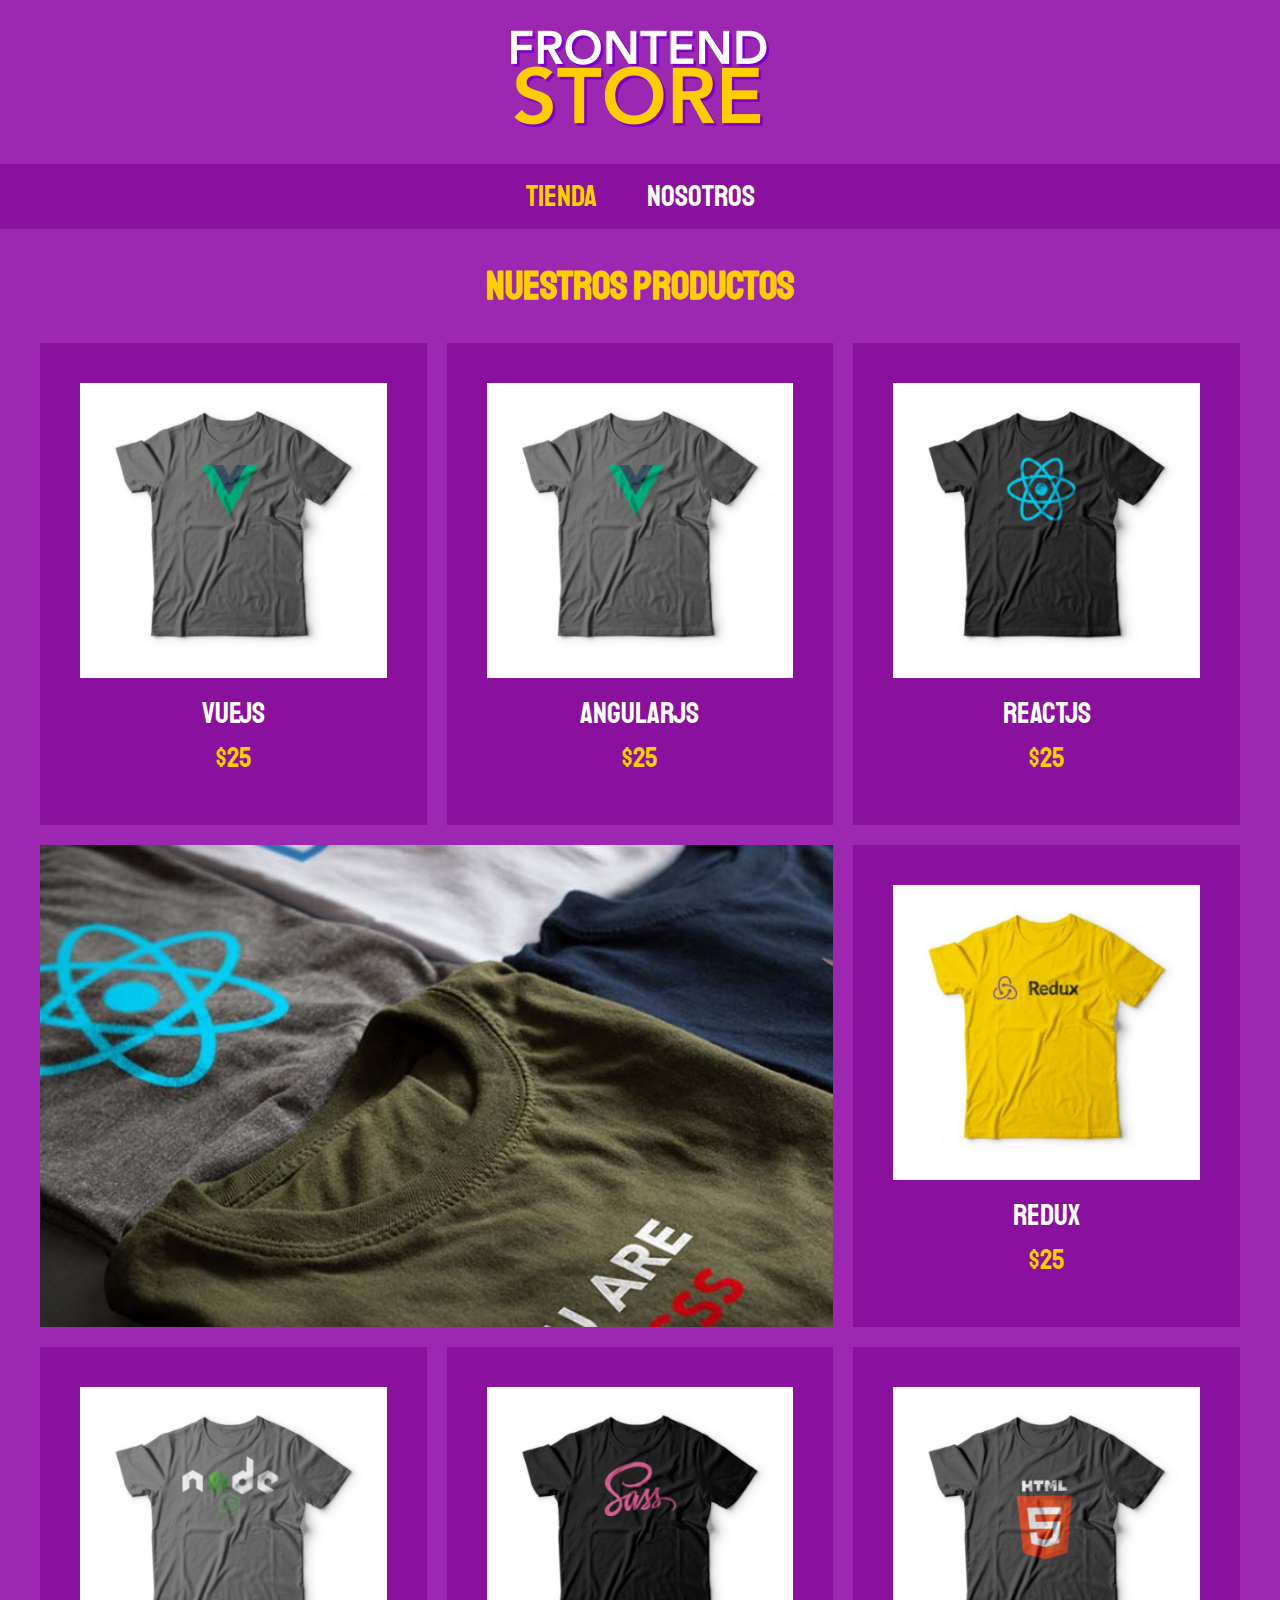
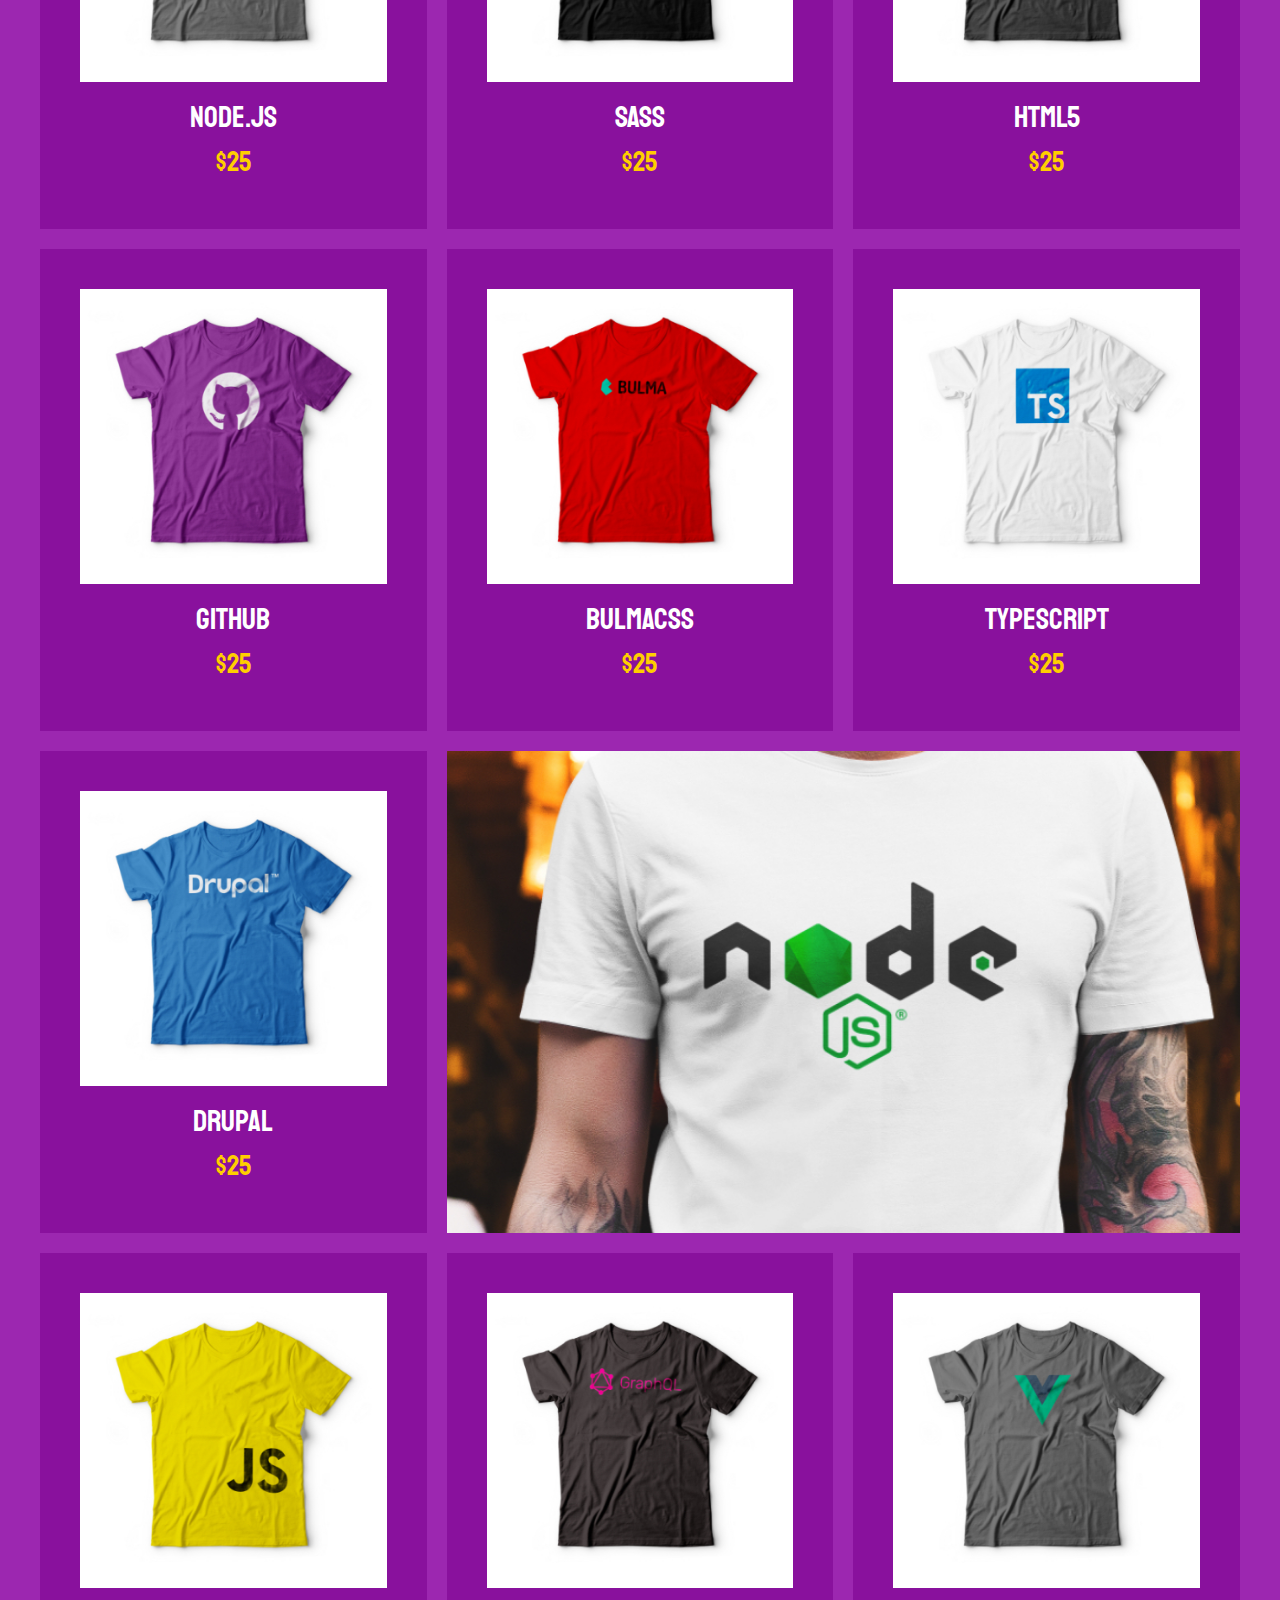
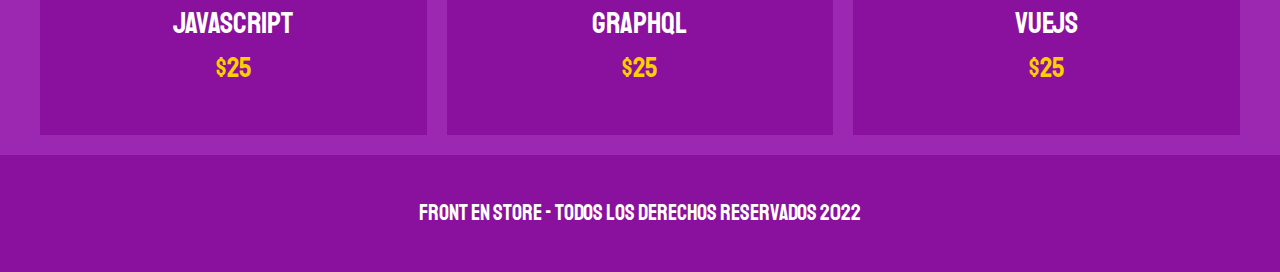
<file: index.html>
<!DOCTYPE html>
<html lang="en">
<head>
    <meta charset="UTF-8">
    <meta http-equiv="X-UA-Compatible" content="IE=edge">
    <meta name="viewport" content="width=device-width, initial-scale=1.0">
    <title>FrontEnd Store</title>
    <link rel="stylesheet" href="css/normalize.css">
    <link href="https://fonts.googleapis.com/css2?family=Staatliches&display=swap" rel="stylesheet">
    <link rel="stylesheet" href="css/style.css">

</head>
<body>
    <header class="header">
        <a href="index.html">
            <img class="header__logo" src="img/logo.png" alt="logotipo">
        </a>
    </header>

    <nav class="navegacion">
        <a class="navegacion__enlace navegacion__enlace--activo" href="index.html">Tienda</a>
        <a class="navegacion__enlace" href="nosotros.html">Nosotros</a>
    </nav>

    <main class="contenedor">
        <h1>Nuestros productos</h1>

        <div class="grid">
            <div class="producto">
                <a class="producto.html">
                    <img class="producto__imagen" src="img/1.jpg" alt="imagen camisa">
                    <div class="producto__informacion">
                        <p class="producto__nombre"> VueJS</p>
                        <p class="producto__precio"> $25 </p>
                    </div>
                </a>
            </div>

            <div class="producto">
                <a class="producto.html">
                    <img class="producto__imagen" src="img/1.jpg" alt="imagen camisa">
                    <div class="producto__informacion">
                        <p class="producto__nombre"> AngularJS</p>
                        <p class="producto__precio"> $25 </p>
                    </div>
                </a>
            </div>

            <div class="producto">
                <a class="producto.html">
                    <img class="producto__imagen" src="img/3.jpg" alt="imagen camisa">
                    <div class="producto__informacion">
                        <p class="producto__nombre"> ReactJs</p>
                        <p class="producto__precio"> $25 </p>
                    </div>
                </a>
            </div>

            <div class="producto">
                <a class="producto.html">
                    <img class="producto__imagen" src="img/4.jpg" alt="imagen camisa">
                    <div class="producto__informacion">
                        <p class="producto__nombre"> Redux</p>
                        <p class="producto__precio"> $25 </p>
                    </div>
                </a>
            </div>

            <div class="producto">
                <a class="producto.html">
                    <img class="producto__imagen" src="img/5.jpg" alt="imagen camisa">
                    <div class="producto__informacion">
                        <p class="producto__nombre"> Node.js</p>
                        <p class="producto__precio"> $25 </p>
                    </div>
                </a>
            </div>

            <div class="producto">
                <a class="producto.html">
                    <img class="producto__imagen" src="img/6.jpg" alt="imagen camisa">
                    <div class="producto__informacion">
                        <p class="producto__nombre"> SASS</p>
                        <p class="producto__precio"> $25 </p>
                    </div>
                </a>
            </div>

            <div class="producto">
                <a class="producto.html">
                    <img class="producto__imagen" src="img/7.jpg" alt="imagen camisa">
                    <div class="producto__informacion">
                        <p class="producto__nombre"> HTML5</p>
                        <p class="producto__precio"> $25 </p>
                    </div>
                </a>
            </div>

            <div class="producto">
                <a class="producto.html">
                    <img class="producto__imagen" src="img/8.jpg" alt="imagen camisa">
                    <div class="producto__informacion">
                        <p class="producto__nombre"> Github</p>
                        <p class="producto__precio"> $25 </p>
                    </div>
                </a>
            </div>

            <div class="producto">
                <a class="producto.html">
                    <img class="producto__imagen" src="img/9.jpg" alt="imagen camisa">
                    <div class="producto__informacion">
                        <p class="producto__nombre"> BulmaCSS</p>
                        <p class="producto__precio"> $25 </p>
                    </div>
                </a>
            </div>

            <div class="producto">
                <a class="producto.html">
                    <img class="producto__imagen" src="img/10.jpg" alt="imagen camisa">
                    <div class="producto__informacion">
                        <p class="producto__nombre"> TypeScript</p>
                        <p class="producto__precio"> $25 </p>
                    </div>
                </a>
            </div>

            <div class="producto">
                <a class="producto.html">
                    <img class="producto__imagen" src="img/11.jpg" alt="imagen camisa">
                    <div class="producto__informacion">
                        <p class="producto__nombre"> Drupal</p>
                        <p class="producto__precio"> $25 </p>
                    </div>
                </a>
            </div>

            <div class="producto">
                <a class="producto.html">
                    <img class="producto__imagen" src="img/12.jpg" alt="imagen camisa">
                    <div class="producto__informacion">
                        <p class="producto__nombre"> JavaScript</p>
                        <p class="producto__precio"> $25 </p>
                    </div>
                </a>
            </div>

            <div class="producto">
                <a class="producto.html">
                    <img class="producto__imagen" src="img/13.jpg" alt="imagen camisa">
                    <div class="producto__informacion">
                        <p class="producto__nombre"> GraphQL</p>
                        <p class="producto__precio"> $25 </p>
                    </div>
                </a>
            </div>

            <div class="producto">
                <a class="producto.html">
                    <img class="producto__imagen" src="img/1.jpg" alt="imagen camisa">
                    <div class="producto__informacion">
                        <p class="producto__nombre"> VueJs</p>
                        <p class="producto__precio"> $25 </p>
                    </div>
                </a>
            </div>

            <div class="grafico grafico--camisas"></div>
            <div class="grafico grafico--node"></div>
        </div>
    </main>

    <footer class="footer">
        <p class="footer__texto"> Front En Store - Todos los derechos reservados 2022</p>
    </footer>
</body>
</html>
</file>
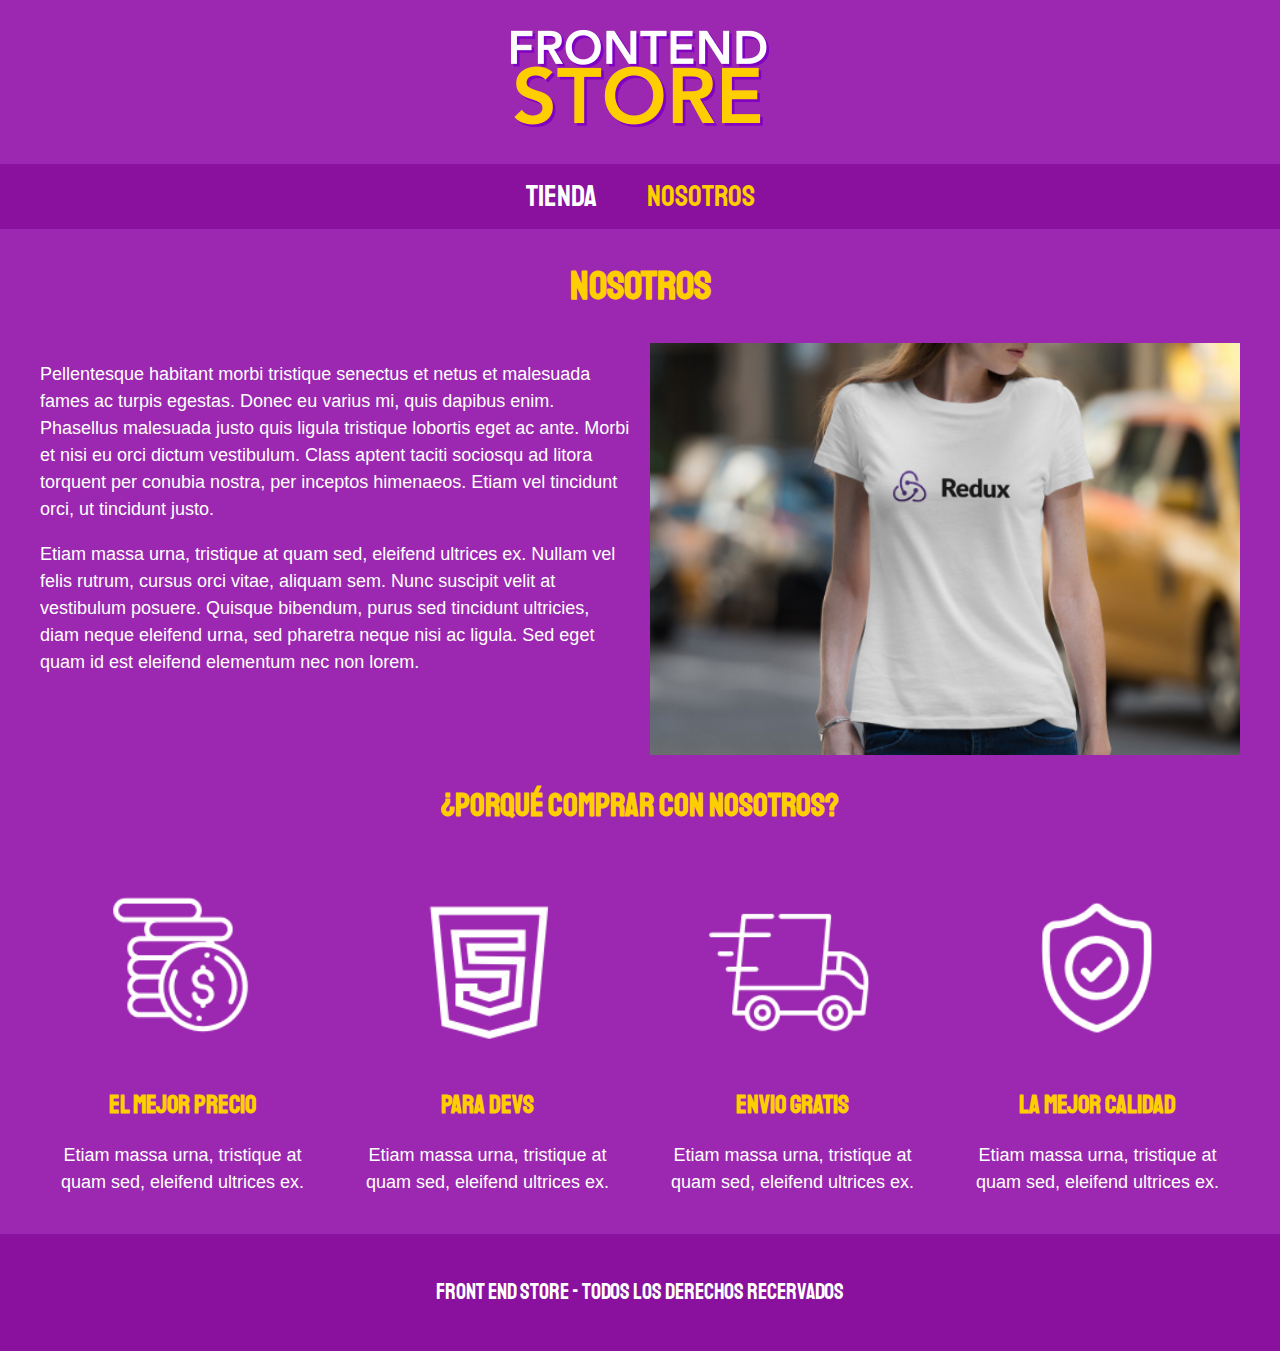
<file: nosotros.html>
<!DOCTYPE html>
<html lang="en">
<head>
    <meta charset="UTF-8">
    <meta name="viewport" content="width=device-width, initial-scale=1.0">
    <title>FrontEnd Store</title>
    <link rel="stylesheet" href="css/normalize.css">
    <link href="https://fonts.googleapis.com/css2?family=Staatliches&display=swap" rel="stylesheet">
    <link rel="stylesheet" href="css/style.css">   
</head>

<body>
    <header class="header">
        <a href="index.html">
            <img class="header__logo" src="img/logo.png" alt="logotipo">
        </a>
    </header>
    <nav class="navegacion">
        <a class=" navegacion__enlace" href="index.html">Tienda</a>
        <a class=" navegacion__enlace navegacion__enlace--activo" href="nosotros.html">Nosotros</a>
    </nav>
    <main class="contenedor">
        <h1>Nosotros</h1>

        <div class="nosotros">
            <div class="nosotros__contenido">
                <p>
                    Pellentesque habitant morbi tristique senectus et netus et malesuada fames ac turpis egestas. Donec eu varius mi, quis dapibus enim. Phasellus malesuada justo quis ligula tristique lobortis eget ac ante. Morbi et nisi eu orci dictum vestibulum. Class aptent taciti sociosqu ad litora torquent per conubia nostra, per inceptos himenaeos. Etiam vel tincidunt orci, ut tincidunt justo.
               </p>
               <p>
                   Etiam massa urna, tristique at quam sed, eleifend ultrices ex. Nullam vel felis rutrum, cursus orci vitae, aliquam sem. Nunc suscipit velit at vestibulum posuere. Quisque bibendum, purus sed tincidunt ultricies, diam neque eleifend urna, sed pharetra neque nisi ac ligula. Sed eget quam id est eleifend elementum nec non lorem.
               </p>
            </div>
            <img class="nosotros__imagen" src="img/nosotros.jpg" alt="imagen_nosotros">
        </div>
    </main>

    <section class="contenedor comprar">
        <h2 class="comprar__titulo">¿Porqué Comprar con nosotros?</h2>
        <div class="bloques">

            <div class="bloque">
                <img class="bloque__imagen"src="img/icono_1.png" alt="porque comprar">
                <h3 class="bloque__titulo">El mejor precio</h3>
                <p>Etiam massa urna, tristique at quam sed, eleifend ultrices ex.</p>
            </div>

            <div class="bloque">
                <img class="bloque__imagen"src="img/icono_2.png" alt="porque comprar">
                <h3 class="bloque__titulo">Para devs</h3>
                <p>Etiam massa urna, tristique at quam sed, eleifend ultrices ex.</p>
            </div>

            <div class="bloque">
                <img class="bloque__imagen"src="img/icono_3.png" alt="porque comprar">
                <h3 class="bloque__titulo">Envio gratis</h3>
                <p>Etiam massa urna, tristique at quam sed, eleifend ultrices ex.</p>
            </div>

            <div class="bloque">
                <img class="bloque__imagen"src="img/icono_4.png" alt="porque comprar">
                <h3 class="bloque__titulo">La mejor calidad</h3>
                <p>Etiam massa urna, tristique at quam sed, eleifend ultrices ex.</p>
            </div>
            
        </div>
    </section>
</body>

<footer class="footer"> 
    <p class="footer__texto">Front End Store - Todos los derechos recervados</p>
</footer>
</html>
</file>
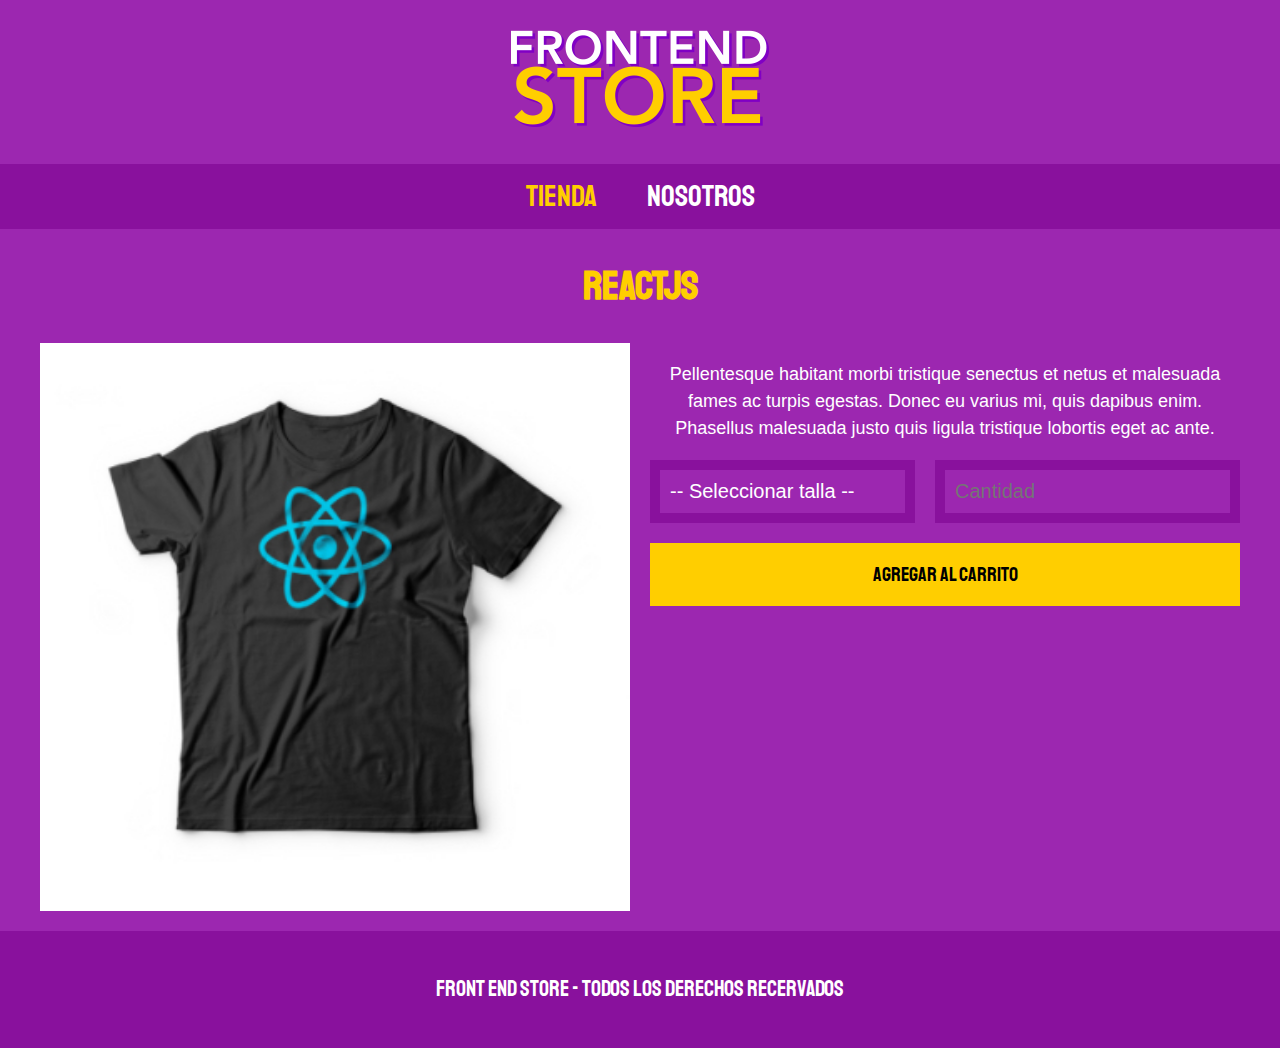
<file: productos.html>
<!DOCTYPE html>
<html lang="en">
<head>
    <meta charset="UTF-8">
    <meta name="viewport" content="width=device-width, initial-scale=1.0">
    <title>FrontEnd Store</title>
    <link rel="stylesheet" href="css/normalize.css">
    <link href="https://fonts.googleapis.com/css2?family=Staatliches&display=swap" rel="stylesheet">
    <link rel="stylesheet" href="css/style.css">   
</head>

<body>
    <header class="header">
        <a href="index.html">
            <img class="header__logo" src="img/logo.png" alt="logotipo">
        </a>
    </header>
    <nav class="navegacion">
        <a class=" navegacion__enlace navegacion__enlace--activo" href="index.html">Tienda</a>
        <a class=" navegacion__enlace" href="nosotros.html">Nosotros</a>
    </nav>
</body>
<main>
    <h1>ReactJs</h1>

    <div class="camisa contenedor">
        <img class="camisa__imagen" src="img/3.jpg" alt="Imagen del Producto">
        <div class="camisa__contenido">
            <p>
                Pellentesque habitant morbi tristique senectus et netus et malesuada fames ac turpis egestas. Donec eu varius mi, quis dapibus enim. Phasellus malesuada justo quis ligula tristique lobortis eget ac ante.
            </p>

            <form class="formulario">
                <select class="formulario__campo"> 
                    <option disabled selected>-- Seleccionar talla --</option>
                    <option>Chica</option>
                    <option>Mediana</option>
                    <option>Grande</option>
                </select>
                <input class="formulario__campo" type="number" placeholder="Cantidad" min="1">
                <input class="formulario__submit" type="submit" value="Agregar al carrito">
            </form>
        </div>
    </div>
</main>
<footer class="footer"> 
    <p class="footer__texto">Front End Store - Todos los derechos recervados</p>
</footer>
</html>
</file>
<file: css/style.css>
:root{
    --primario: #9C27B0;
    --primarioOscuro: #89119D;
    --secundario: #FFCE00;
    --secundarioOscuro: rgb(233,287,2);
    --blanco: #FFFFFF;
    --negro: #000000;

    --fuenteprincipal: 'Staatliches', cursive;
}
html {
    box-sizing: border-box;
    font-size: 62.5%;
  }
  *, *:before, *:after {
    box-sizing: inherit;
  }

body {
    background-color: var(--primario);
    font-size: 1.6rem;
    line-height: 1.5;
}
p{
    font-size: 1.8rem; /*esto es igual a 16px*/
    font-family: Arial, Helvetica, sans-serif;
    color: var(--blanco);
}
a {
    text-decoration: none;
}
img{
    width: 100%;
}
.contenedor{
   max-width: 120rem;
   margin:0 auto;
}
h1, h2, h3 {
    text-align: center;
    color: var(--secundario);
    font-family: var(--fuenteprincipal);
}
h1{font-size: 4rem;}
h2{font-size: 3.2rem;}
h3{font-size: 2.5rem;}

/*header*/
.header{
    display: flex;
    justify-content: center;
}
.header__logo{
    margin: 3rem 0 ;
}

/*navegacion*/ 
.navegacion{
    background-color: var(--primarioOscuro);
    padding: 1rem 0;
    display: flex;
    justify-content: center;
    /*gap: 5rem; separacion forma nueva*/
}
.navegacion__enlace{
    font-family: var(--fuenteprincipal);
    color: var(--blanco);
    font-size:  3rem;
    margin-right: 5rem;
}
.navegacion__enlace:last-of-type{ 
    margin-right: 0;
}
.navegacion__enlace:hover,
.navegacion__enlace--activo {
    color: var(--secundario);
}

/*footer*/
.footer{
    background-color: var(--primarioOscuro);
    padding: 2rem 0;
    margin-top: 2rem;
}
.footer__texto{
    text-align: center;
    font-family: var(--fuenteprincipal);
    font-size: 2.2rem;
}
/*grid*/
.grid{
    display: grid;
    grid-template-columns: repeat(2, 1fr);
    gap: 2rem;
    width: 100%;
}
@media (min-width: 768px) {
    .grid{grid-template-columns: repeat(3, 1fr);
}
}
/*Productos*/
.producto{
    background-color: var(--primarioOscuro);
    padding: 1rem;
}
@media (min-width: 768px) {
    .producto{
        padding: 4rem;
        width: auto;
    }
}
.producto__nombre{
    font-size: 3rem;
}
.producto__precio{
    font-size: 2.8rem;
    color: var(--secundario);
}
.producto__nombre,
.producto__precio{
    font-family: var(--fuenteprincipal);
    margin: 1rem 0;
    text-align: center;
    line-height: 1.2;
}
 /* Graficos*/
 .grafico{
    min-height: 30rem;
    background-repeat: no-repeat;
    background-size: cover;
    grid-column: 1 / 3;
 }
 .grafico--camisas{
    grid-row: 2 / 3;
    background-image: url(../img/grafico1.jpg);
 }
 .grafico--node{
     background-image: url(../img/grafico2.jpg);
     grid-row: 8 / 9;
 }
 @media (min-width: 768px) {
    .grafico--node{
        grid-row: 5 / 6;
        grid-column: 2 / 4;
     }
 }

 /*Nosotros*/
.nosotros{
    display: grid;
    grid-template-rows: repeat(2, auto);
}
@media (min-width: 768px) {
    .nosotros{
        grid-template-columns: repeat(2, 1fr);
        column-gap: 2rem;
    }
}
.nosotros__imagen{
    grid-row: 1 / 2;
}
@media (min-width: 768px) {
    .nosotros__imagen{
        grid-column: 2 / 3;
    }
}
/*Bloques*/
.bloques{
    display: grid;
    grid-template-columns: repeat(2, 1fr);
    gap: 2rem;
}
@media (min-width: 768px) {
    .bloques{
        grid-template-columns: repeat(4, 1fr);
    }
}
.bloque{
    text-align: center;
}
.bloque__titulo{
    margin: 0;
}

/*pagina del producto*/ 
@media (min-width: 768px) {
    .camisa{
        display: grid;
        grid-template-columns: repeat(2, 1fr);
        column-gap: 2rem;
        text-align: center;
    }
}
.formulario{
    display: grid;
    grid-template-columns: repeat(2, 1fr);
    gap: 2rem;
}
.formulario__campo{
    /*border-color: var(--primarioOscuro);
    border-width: 1rem;
    border-style: solid; tambien se puede colocar de esta manera*/
    border: 1rem solid var(--primarioOscuro); 
    background-color: transparent;
    color: var(--blanco);
    font-size: 2rem;
    font-family: Arial, Helvetica, sans-serif;
    padding: 1rem;
    appearance: none;
}
.formulario__submit{
    background-color: var(--secundario);
    border: none;
    font-size: 2rem;
    font-family: var(--fuenteprincipal);
    padding: 2rem;
    transition: background-color .3s ease;
    grid-column: 1 / 3;
}
.formulario__submit:hover {
    cursor: pointer;
    background-color: var(--secundarioOscuro);
}
</file>
